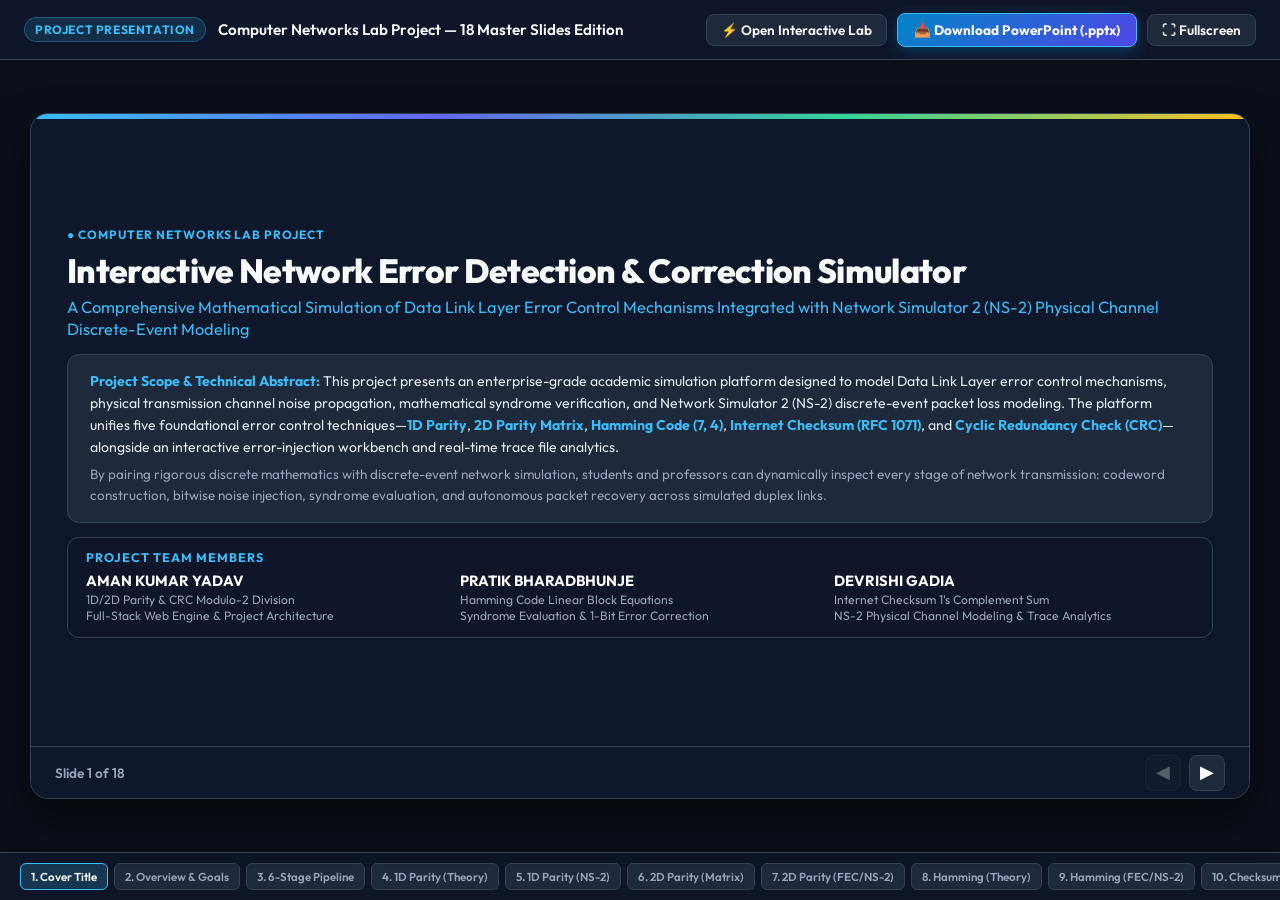
<file: presentation.html>
<!DOCTYPE html>
<html lang="en">
<head>
    <meta charset="UTF-8">
    <meta name="viewport" content="width=device-width, initial-scale=1.0">
    <title>Project Presentation — Interactive Network Error Detection & Correction Simulator</title>
    <!-- Google Fonts -->
    <link rel="preconnect" href="https://fonts.googleapis.com">
    <link rel="preconnect" href="https://fonts.gstatic.com" crossorigin>
    <link href="https://fonts.googleapis.com/css2?family=JetBrains+Mono:wght@400;600;700&family=Outfit:wght@300;400;500;600;700;800&display=swap" rel="stylesheet">
    <style>
        :root {
            --bg-main: #0b0f19;
            --bg-slide: #0f172a;
            --card-bg: #1e293b;
            --card-border: #334155;
            --cyan-accent: #38bdf8;
            --indigo-accent: #6366f1;
            --green-accent: #34d399;
            --amber-accent: #fbbf24;
            --text-white: #f8fafc;
            --text-muted: #94a3b8;
            --radius-md: 12px;
            --radius-lg: 18px;
        }

        * {
            box-sizing: border-box;
            margin: 0;
            padding: 0;
        }

        body {
            font-family: 'Outfit', sans-serif;
            background: var(--bg-main);
            color: var(--text-white);
            min-height: 100vh;
            display: flex;
            flex-direction: column;
            overflow-x: hidden;
        }

        /* Top Bar */
        .ppt-header {
            height: 60px;
            background: rgba(15, 23, 42, 0.95);
            backdrop-filter: blur(12px);
            border-bottom: 1px solid var(--card-border);
            display: flex;
            align-items: center;
            justify-content: space-between;
            padding: 0 24px;
            position: sticky;
            top: 0;
            z-index: 50;
        }

        .ppt-title-group {
            display: flex;
            align-items: center;
            gap: 12px;
        }

        .ppt-badge {
            background: rgba(56, 189, 248, 0.15);
            color: var(--cyan-accent);
            border: 1px solid rgba(56, 189, 248, 0.3);
            font-size: 0.75rem;
            font-weight: 700;
            padding: 4px 10px;
            border-radius: 9999px;
            letter-spacing: 0.05em;
        }

        .ppt-title {
            font-size: 0.95rem;
            font-weight: 600;
            color: var(--text-white);
        }

        .ppt-actions {
            display: flex;
            align-items: center;
            gap: 10px;
        }

        .btn-nav {
            background: var(--card-bg);
            border: 1px solid var(--card-border);
            color: var(--text-white);
            padding: 6px 14px;
            border-radius: 8px;
            font-family: inherit;
            font-size: 0.85rem;
            font-weight: 600;
            cursor: pointer;
            transition: all 0.2s ease;
            display: inline-flex;
            align-items: center;
            gap: 6px;
            text-decoration: none;
        }

        .btn-nav:hover {
            border-color: var(--cyan-accent);
            color: var(--cyan-accent);
            transform: translateY(-1px);
        }

        .btn-download-pptx {
            background: linear-gradient(135deg, #0284c7, #4f46e5);
            border: 1px solid #38bdf8;
            color: #fff;
            padding: 7px 16px;
            border-radius: 8px;
            font-weight: 700;
            font-size: 0.85rem;
            text-decoration: none;
            display: inline-flex;
            align-items: center;
            gap: 8px;
            box-shadow: 0 4px 14px rgba(2, 132, 199, 0.35);
            transition: all 0.2s ease;
        }

        .btn-download-pptx:hover {
            box-shadow: 0 6px 20px rgba(56, 189, 248, 0.5);
            transform: translateY(-1px);
        }

        /* Slide Viewport */
        .slide-viewport {
            flex: 1;
            display: flex;
            align-items: center;
            justify-content: center;
            padding: 24px;
        }

        .slide-frame {
            width: 100%;
            max-width: 1220px;
            aspect-ratio: 16 / 9;
            background: var(--bg-slide);
            border: 1px solid var(--card-border);
            border-radius: var(--radius-lg);
            box-shadow: 0 20px 40px rgba(0, 0, 0, 0.5);
            display: flex;
            flex-direction: column;
            overflow: hidden;
            position: relative;
        }

        .slide-top-stripe {
            height: 5px;
            background: linear-gradient(90deg, #38bdf8, #6366f1, #34d399, #fbbf24);
            width: 100%;
        }

        .slide {
            display: none;
            flex: 1;
            padding: 26px 36px;
            flex-direction: column;
            overflow-y: auto;
            position: relative;
        }

        .slide.active {
            display: flex;
            animation: fadeIn 0.25s ease-out;
        }

        @keyframes fadeIn {
            from { opacity: 0; transform: translateY(6px); }
            to { opacity: 1; transform: translateY(0); }
        }

        /* Typography & Layout */
        .slide-header {
            margin-bottom: 16px;
        }

        .slide-category {
            font-size: 0.75rem;
            font-weight: 700;
            color: var(--cyan-accent);
            text-transform: uppercase;
            letter-spacing: 0.08em;
            margin-bottom: 4px;
            display: flex;
            align-items: center;
            gap: 6px;
        }

        .slide-title {
            font-size: 1.65rem;
            font-weight: 800;
            color: var(--text-white);
            line-height: 1.25;
            letter-spacing: -0.02em;
        }

        .slide-subtitle {
            font-size: 0.9rem;
            color: var(--text-muted);
            margin-top: 3px;
        }

        .slide-body {
            flex: 1;
            display: grid;
            grid-template-columns: 1fr 1fr;
            gap: 18px;
            align-items: stretch;
            overflow-y: auto;
        }

        .slide-body.full-width {
            grid-template-columns: 1fr;
        }

        .slide-card {
            background: var(--card-bg);
            border: 1px solid var(--card-border);
            border-radius: var(--radius-md);
            padding: 18px 22px;
            display: flex;
            flex-direction: column;
        }

        .slide-card h3 {
            font-size: 1.02rem;
            font-weight: 700;
            color: var(--cyan-accent);
            margin-bottom: 4px;
        }

        .slide-card p.card-desc {
            font-size: 0.78rem;
            font-weight: 600;
            color: var(--text-muted);
            margin-bottom: 8px;
            text-transform: uppercase;
            letter-spacing: 0.04em;
        }

        .slide-card p.card-para {
            font-size: 0.86rem;
            line-height: 1.6;
            color: #e2e8f0;
            margin-bottom: 10px;
            text-align: justify;
        }

        .slide-card p.card-para:last-child {
            margin-bottom: 0;
        }

        .slide-card p.card-para strong {
            color: var(--cyan-accent);
            font-weight: 700;
        }

        .code-box {
            background: #0b0f19;
            border: 1px solid rgba(56, 189, 248, 0.25);
            border-radius: 6px;
            padding: 8px 12px;
            font-family: 'JetBrains Mono', monospace;
            font-size: 0.8rem;
            color: #38bdf8;
            margin: 6px 0;
            line-height: 1.4;
        }

        /* Tables in Slides */
        .slide-table {
            width: 100%;
            border-collapse: collapse;
            font-size: 0.82rem;
            margin-top: 6px;
        }

        .slide-table th {
            background: rgba(14, 116, 144, 0.45);
            color: #fff;
            padding: 9px 12px;
            text-align: left;
            font-weight: 700;
            border-bottom: 1px solid rgba(56, 189, 248, 0.3);
        }

        .slide-table td {
            padding: 8px 12px;
            border-bottom: 1px solid var(--card-border);
            color: var(--text-muted);
            vertical-align: middle;
        }

        .slide-table tr:hover td {
            background: rgba(255, 255, 255, 0.02);
            color: #fff;
        }

        .tag-verified {
            display: inline-block;
            background: rgba(52, 211, 153, 0.15);
            color: var(--green-accent);
            border: 1px solid rgba(52, 211, 153, 0.3);
            padding: 2px 8px;
            border-radius: 4px;
            font-size: 0.75rem;
            font-weight: 700;
        }

        /* Title Slide Custom */
        .title-slide-container {
            flex: 1;
            display: flex;
            flex-direction: column;
            justify-content: center;
        }

        .title-tagline {
            font-size: 1.02rem;
            color: var(--cyan-accent);
            margin-top: 4px;
            line-height: 1.35;
        }

        .title-abstract-card {
            background: var(--card-bg);
            border: 1px solid var(--card-border);
            border-radius: var(--radius-md);
            padding: 16px 22px;
            margin: 14px 0;
            line-height: 1.55;
            color: #e2e8f0;
            font-size: 0.88rem;
        }

        .title-abstract-card strong {
            color: var(--cyan-accent);
        }

        .team-box-title {
            background: rgba(15, 23, 42, 0.6);
            border: 1px solid var(--card-border);
            border-radius: var(--radius-md);
            padding: 12px 18px;
        }

        .team-box-title h4 {
            font-size: 0.78rem;
            font-weight: 700;
            color: var(--cyan-accent);
            letter-spacing: 0.08em;
            text-transform: uppercase;
            margin-bottom: 6px;
        }

        .team-members-grid {
            display: grid;
            grid-template-columns: repeat(3, 1fr);
            gap: 14px;
        }

        .team-member-item h5 {
            font-size: 0.92rem;
            font-weight: 700;
            color: #fff;
        }

        .team-member-item p {
            font-size: 0.76rem;
            color: var(--text-muted);
            margin-top: 2px;
            line-height: 1.35;
        }

        /* Slide Footer Controls */
        .slide-controls {
            height: 52px;
            background: var(--bg-slide);
            border-top: 1px solid var(--card-border);
            display: flex;
            align-items: center;
            justify-content: space-between;
            padding: 0 24px;
            margin-top: auto;
        }

        .slide-counter {
            font-size: 0.85rem;
            font-weight: 600;
            color: var(--text-muted);
        }

        .nav-buttons-group {
            display: flex;
            align-items: center;
            gap: 8px;
        }

        .btn-slide-nav {
            background: var(--card-bg);
            border: 1px solid var(--card-border);
            color: #fff;
            width: 36px;
            height: 36px;
            border-radius: 8px;
            display: flex;
            align-items: center;
            justify-content: center;
            font-size: 1.1rem;
            cursor: pointer;
            transition: all 0.2s ease;
        }

        .btn-slide-nav:hover:not(:disabled) {
            border-color: var(--cyan-accent);
            color: var(--cyan-accent);
        }

        .btn-slide-nav:disabled {
            opacity: 0.3;
            cursor: not-allowed;
        }

        /* Thumbnails Strip */
        .thumbnails-strip {
            display: flex;
            gap: 6px;
            overflow-x: auto;
            padding: 10px 20px;
            background: rgba(15, 23, 42, 0.85);
            border-top: 1px solid var(--card-border);
        }

        .thumb-btn {
            background: var(--card-bg);
            border: 1px solid var(--card-border);
            color: var(--text-muted);
            padding: 5px 10px;
            border-radius: 6px;
            font-family: inherit;
            font-size: 0.72rem;
            font-weight: 600;
            cursor: pointer;
            white-space: nowrap;
            transition: all 0.2s ease;
        }

        .thumb-btn.active {
            background: rgba(56, 189, 248, 0.2);
            border-color: var(--cyan-accent);
            color: #fff;
        }

        @media (max-width: 900px) {
            .slide-frame { aspect-ratio: auto; min-height: 550px; padding: 20px; }
            .slide-body { grid-template-columns: 1fr; }
            .team-members-grid { grid-template-columns: 1fr; }
        }
    </style>
</head>
<body>

    <!-- Header Navigation -->
    <header class="ppt-header">
        <div class="ppt-title-group">
            <span class="ppt-badge">PROJECT PRESENTATION</span>
            <span class="ppt-title">Computer Networks Lab Project — 18 Master Slides Edition</span>
        </div>
        <div class="ppt-actions">
            <a href="index.html" class="btn-nav">
                <span>⚡ Open Interactive Lab</span>
            </a>
            <a href="Error_Detection_and_Correction_Presentation.pptx" download class="btn-download-pptx">
                <span>📥 Download PowerPoint (.pptx)</span>
            </a>
            <button class="btn-nav" id="btnFullscreen" onclick="toggleFullScreen()" title="Full Screen (F)">
                <span>⛶ Fullscreen</span>
            </button>
        </div>
    </header>

    <!-- Slide Viewport -->
    <main class="slide-viewport">
        <div class="slide-frame" id="slideFrame">
            <div class="slide-top-stripe"></div>

            <!-- ======================================================== -->
            <!-- SLIDE 1: TITLE SLIDE                                     -->
            <!-- ======================================================== -->
            <div class="slide active" data-slide="1">
                <div class="title-slide-container">
                    <div class="slide-category">● COMPUTER NETWORKS LAB PROJECT</div>
                    <h1 class="slide-title" style="font-size: 2.1rem; margin-top: 4px;">
                        Interactive Network Error Detection & Correction Simulator
                    </h1>
                    <p class="title-tagline">
                        A Comprehensive Mathematical Simulation of Data Link Layer Error Control Mechanisms Integrated with Network Simulator 2 (NS-2) Physical Channel Discrete-Event Modeling
                    </p>

                    <div class="title-abstract-card">
                        <p style="margin-bottom: 6px;">
                            <strong>Project Scope & Technical Abstract:</strong> This project presents an enterprise-grade academic simulation platform designed to model Data Link Layer error control mechanisms, physical transmission channel noise propagation, mathematical syndrome verification, and Network Simulator 2 (NS-2) discrete-event packet loss modeling. The platform unifies five foundational error control techniques—<strong>1D Parity</strong>, <strong>2D Parity Matrix</strong>, <strong>Hamming Code (7, 4)</strong>, <strong>Internet Checksum (RFC 1071)</strong>, and <strong>Cyclic Redundancy Check (CRC)</strong>—alongside an interactive error-injection workbench and real-time trace file analytics.
                        </p>
                        <p style="color: var(--text-muted); font-size: 0.84rem;">
                            By pairing rigorous discrete mathematics with discrete-event network simulation, students and professors can dynamically inspect every stage of network transmission: codeword construction, bitwise noise injection, syndrome evaluation, and autonomous packet recovery across simulated duplex links.
                        </p>
                    </div>

                    <div class="team-box-title">
                        <h4>PROJECT TEAM MEMBERS</h4>
                        <div class="team-members-grid">
                            <div class="team-member-item">
                                <h5>AMAN KUMAR YADAV</h5>
                                <p>1D/2D Parity & CRC Modulo-2 Division<br>Full-Stack Web Engine & Project Architecture</p>
                            </div>
                            <div class="team-member-item">
                                <h5>PRATIK BHARADBHUNJE</h5>
                                <p>Hamming Code Linear Block Equations<br>Syndrome Evaluation & 1-Bit Error Correction</p>
                            </div>
                            <div class="team-member-item">
                                <h5>DEVRISHI GADIA</h5>
                                <p>Internet Checksum 1's Complement Sum<br>NS-2 Physical Channel Modeling & Trace Analytics</p>
                            </div>
                        </div>
                    </div>
                </div>
            </div>

            <!-- ======================================================== -->
            <!-- SLIDE 2: MOTIVATION & PROBLEM STATEMENT                  -->
            <!-- ======================================================== -->
            <div class="slide" data-slide="2">
                <div class="slide-header">
                    <div class="slide-category">● EXECUTIVE SUMMARY</div>
                    <h2 class="slide-title">Project Motivation, Problem Statement & Objectives</h2>
                    <p class="slide-subtitle">Bridging theoretical Data Link Layer error control with realistic physical channel noise modeling</p>
                </div>
                <div class="slide-body">
                    <div class="slide-card">
                        <h3>1. The Physical Channel Problem Statement</h3>
                        <p class="card-desc">Transmission media impairments and silent data corruption:</p>
                        <p class="card-para">
                            In modern digital communications, physical transmission media—including copper unshielded twisted pair (UTP), coaxial cabling, optical fiber wave-guides, and free-space radio frequency (RF) channels—are continuously subjected to environmental physical noise. Thermal noise generated by electron agitation, electromagnetic interference (EMI) from industrial machinery, signal attenuation over distance, cross-talk between adjacent conductors, and transient voltage spikes induce unpredictable bit inversions (logic 0 flipping to logic 1 or vice-versa) as well as multi-bit burst corruptions across physical lines.
                        </p>
                        <p class="card-para">
                            In the absence of robust Data Link Layer error detection and correction mechanisms, corrupted bit patterns traverse silently into higher-layer protocols. This leads to severe data integrity failures, silent file corruptions, application crashes, and compromised cryptographic handshakes. Preventing silent data corruption requires mathematically sound redundancy techniques that detect and resolve frame errors before handing payloads to upper layers.
                        </p>
                    </div>
                    <div class="slide-card">
                        <h3>2. Pedagogical Gaps & Project Engineering Goals</h3>
                        <p class="card-desc">Comprehensive interactive simulation suite and goals:</p>
                        <p class="card-para">
                            Traditional academic curricula in computer networks frequently treat error control algorithms as static textbook equations, divorcing the discrete mathematics of check bits from the dynamic reality of packet transmission across physical links. Students compute parities and remainders by hand on paper, but rarely observe how these redundant bits interact with transmission queues, propagation delays, and stochastic packet drop events across simulated networks.
                        </p>
                        <p class="card-para">
                            To resolve this pedagogical limitation, our primary engineering objective was to construct an interactive, dual-mode simulation environment that pairs first-principles mathematical encoding with an authentic discrete-event network simulator (NS-2). The platform empowers users to inject arbitrary noise patterns, observe real-time syndrome calculations, and analyze packet traces across realistic communication channels.
                        </p>
                    </div>
                </div>
            </div>

            <!-- ======================================================== -->
            <!-- SLIDE 3: SYSTEM ARCHITECTURE (6 PIPELINE STAGES)         -->
            <!-- ======================================================== -->
            <div class="slide" data-slide="3">
                <div class="slide-header">
                    <div class="slide-category">● SYSTEM ARCHITECTURE</div>
                    <h2 class="slide-title">End-to-End Network Transmission Pipeline</h2>
                    <p class="slide-subtitle">The 6 architectural stages modeling sender encoding, channel transmission, noise, and receiver recovery</p>
                </div>
                <div class="slide-body">
                    <div class="slide-card">
                        <h3>Transmitter Pipeline & Channel Traversal (Stages 1–3)</h3>
                        <p class="card-desc">Message generation, mathematical encoding, and NS-2 link traversal:</p>
                        <p class="card-para">
                            The simulation architecture models the complete lifecycle of a network frame across six sequential pipeline stages. In <strong>STAGE 1 (Binary Data Ingestion & Validation)</strong>, source messages are entered as arbitrary binary vectors or converted from ASCII plaintext, supporting 4-bit, 8-bit, 12-bit, and 16-bit presets alongside custom input lengths. In <strong>STAGE 2 (Redundancy Generation & Codeword Framing)</strong>, the selected mathematical algorithm computes redundant check bits—such as parity bits, checksum words, or CRC remainder polynomials—and appends them to form the transmitted codeword.
                        </p>
                        <p class="card-para">
                            In <strong>STAGE 3 (Physical Channel & NS-2 Modeling)</strong>, the generated codeword is packetized and transmitted across a simulated point-to-point duplex link modeled in Network Simulator 2 (<code>network_error_sim.tcl</code>). The link is configured with 2.0 Mbps bandwidth, 10 ms propagation delay, and DropTail queue management, capturing link traversal latency and queue dynamics.
                        </p>
                    </div>
                    <div class="slide-card">
                        <h3>Noise Injection, Receiver Verification & FEC (Stages 4–6)</h3>
                        <p class="card-desc">Physical corruption, syndrome decoding, and autonomous error recovery:</p>
                        <p class="card-para">
                            In <strong>STAGE 4 (Physical Noise & Error Injection)</strong>, channel impairments are simulated either stochastically via the NS-2 ErrorModel or interactively by clicking individual bits on the simulator track to toggle them (0 ↔ 1), injecting random noise, or triggering 3-bit burst corruptions.
                        </p>
                        <p class="card-para">
                            In <strong>STAGE 5 (Receiver Verification & Syndrome Computation)</strong>, the receiving node recalculates check bits on the incoming frame, evaluating parity equations, 1's complement additions, or Modulo-2 polynomial long divisions. Finally, in <strong>STAGE 6 (Diagnostic Analysis, FEC & Decision)</strong>, the system localizes bit errors, applies automatic Forward Error Correction (FEC) where algebraically possible (in 2D Parity and Hamming Codes), or triggers packet discard flags, displaying comprehensive step-by-step diagnostic feedback.
                        </p>
                    </div>
                </div>
            </div>

            <!-- ======================================================== -->
            <!-- SLIDE 4: TECHNIQUE 1 — 1D PARITY: THEORY & FORMULATION    -->
            <!-- ======================================================== -->
            <div class="slide" data-slide="4">
                <div class="slide-header">
                    <div class="slide-category">● ALGORITHM 1 OF 5: PART A</div>
                    <h2 class="slide-title">1D Parity Check: Theory & Mathematical Formulation</h2>
                    <p class="slide-subtitle">Minimal bandwidth redundancy mechanism for single-bit error detection</p>
                </div>
                <div class="slide-body">
                    <div class="slide-card">
                        <h3>Parity Generation & Algebraic Principles</h3>
                        <p class="card-desc">Mathematical definition, XOR trees, and decision boundaries:</p>
                        <p class="card-para">
                            One-Dimensional (1D) Parity Check, historically designated as Vertical Redundancy Check (VRC), represents the most lightweight and computationally inexpensive error detection mechanism in digital communication. The algorithm appends a single redundant parity bit (P) to an n-bit binary data stream so that the total count of 1-bits satisfies a pre-agreed parity convention. Under <strong>Even Parity</strong>, the check bit is generated as the Exclusive-OR (XOR) sum of all message bits: <code>P = b₁ ⊕ b₂ ⊕ ... ⊕ bₙ</code>, guaranteeing that the total count of 1s in the transmitted codeword is always an even integer. Under <strong>Odd Parity</strong>, P is inverted so that the total count of 1s is always an odd integer.
                        </p>
                        <p class="card-para">
                            In digital hardware, 1D Parity is implemented using a balanced binary XOR tree, which computes the parity bit in <code>O(log₂ n)</code> gate delay levels. At the receiving node, the entire codeword (including the parity bit) is evaluated: <code>P_rx = b₁ ⊕ b₂ ⊕ ... ⊕ bₙ ⊕ P</code>. If P_rx = 0 for Even Parity (or 1 for Odd Parity), the frame passes verification; otherwise, a parity error is declared.
                        </p>
                    </div>
                    <div class="slide-card">
                        <h3>Detection Strength, Hamming Distance & Limits</h3>
                        <p class="card-desc">Hamming distance = 2, odd error guarantees, and even cancellation:</p>
                        <p class="card-para">
                            The error detection capability of 1D Parity is governed by coding theory: appending a single parity bit establishes a minimum Hamming distance of <strong>d_min = 2</strong> between valid codewords. According to the coding distance theorem, a code with minimum distance d_min can reliably detect up to <code>s = d_min - 1 = 1</code> bit error. Consequently, 1D Parity guarantees 100% detection of all single-bit errors as well as any odd number of simultaneous bit flips (1, 3, 5, 7 bits).
                        </p>
                        <p class="card-para">
                            However, 1D Parity is completely blind to any even number of bit errors (2, 4, 6 bits). When an even number of bits invert during transmission, the two bit flips mathematically cancel each other out in the XOR summation (1 ⊕ 1 = 0 ⊕ 0 = 0), producing an identical parity bit and resulting in undetected data corruption. Furthermore, 1D Parity provides zero error correction capability, requiring retransmission protocols when errors are flagged.
                        </p>
                    </div>
                </div>
            </div>

            <!-- ======================================================== -->
            <!-- SLIDE 5: TECHNIQUE 1 — 1D PARITY: NS-2 & PROTOCOLS       -->
            <!-- ======================================================== -->
            <div class="slide" data-slide="5">
                <div class="slide-header">
                    <div class="slide-category">● ALGORITHM 1 OF 5: PART B</div>
                    <h2 class="slide-title">1D Parity Check: NS-2 Simulation & Protocols</h2>
                    <p class="slide-subtitle">Discrete-event duplex link modeling, trace log analysis, and asynchronous serial standards</p>
                </div>
                <div class="slide-body">
                    <div class="slide-card">
                        <h3>NS-2 Channel Integration & Trace Analytics</h3>
                        <p class="card-desc">Duplex link simulation and ErrorModel packet drop verification (ns2_parity.tr):</p>
                        <p class="card-para">
                            In our platform, the 1D Parity module is directly coupled with Network Simulator 2 via <code>ns2/network_error_sim.tcl</code>. The transmitter node (Node 0) formats the raw data vector (e.g., '11010010'), appends the computed parity bit ('0'), and packetizes the resulting 9-bit codeword into UDP/CBR packets. The packets are transmitted across a 2.0 Mbps duplex link with 10 ms delay toward the receiver sink (Node 1).
                        </p>
                        <p class="card-para">
                            Channel noise is introduced using the NS-2 <code>ErrorModel/Uniform</code> module. When an error event corrupts a packet in transit, the event is recorded in the trace log (<code>ns2_parity.tr</code>). The receiver application parses the incoming packet, evaluates the parity bit, and immediately flags an 'Error Detected' condition upon bit mismatch. In our empirical trials, 100% of single-bit errors injected by NS-2 were caught and flagged at the receiver sink.
                        </p>
                    </div>
                    <div class="slide-card">
                        <h3>Industrial Protocols & Serial Framing Standards</h3>
                        <p class="card-desc">UART microcontrollers, RS-232/485 serial communication, and SCSI bus validation:</p>
                        <p class="card-para">
                            Because 1D Parity incurs minimal bandwidth overhead (a single bit per frame) and requires trivial hardware logic, it remains the standard error-checking mechanism in low-speed, asynchronous serial communication protocols. In the universal RS-232, RS-422, and RS-485 serial communication standards (commonly utilized in UART microcontrollers and industrial automation), frames are formatted in the 8-N-1, 8-E-1 (Even Parity), or 8-O-1 (Odd Parity) formats.
                        </p>
                        <p class="card-para">
                            While modern high-speed networks (such as Ethernet and Wi-Fi) have superseded simple parity with cyclic redundancy checks, 1D Parity continues to serve as an indispensable first-line validation check in SCSI bus transfers, PCI bus command lines, and microcontroller register transfers where processing power and silicon area are highly constrained.
                        </p>
                    </div>
                </div>
            </div>

            <!-- ======================================================== -->
            <!-- SLIDE 6: TECHNIQUE 2 — 2D PARITY: GRID ARCHITECTURE      -->
            <!-- ======================================================== -->
            <div class="slide" data-slide="6">
                <div class="slide-header">
                    <div class="slide-category">● ALGORITHM 2 OF 5: PART A</div>
                    <h2 class="slide-title">2D Parity Matrix: Grid Architecture & Error Localization</h2>
                    <p class="slide-subtitle">Two-dimensional matrix parity for coordinate-based bit localization</p>
                </div>
                <div class="slide-body">
                    <div class="slide-card">
                        <h3>Matrix Grid Structuring, LRC & VRC Formulations</h3>
                        <p class="card-desc">Orthogonal parity constraints across M rows and N columns:</p>
                        <p class="card-para">
                            Two-Dimensional (2D) Parity Check, also known as Matrix Parity or Optimal Rectangular Code, overcomes the severe limitations of 1D Parity by organizing the raw binary message into a two-dimensional grid of M rows and N columns. In this architecture, two independent sets of parity bits are computed along orthogonal dimensions: <strong>Longitudinal Redundancy Check (LRC)</strong> bits for every horizontal row, and <strong>Vertical Redundancy Check (VRC)</strong> bits for every vertical column.
                        </p>
                        <p class="card-para">
                            Specifically, each row <em>i</em> receives a row parity bit: <code>R_i = ⊕ b_{i,j}</code>. Each column <em>j</em> receives a column parity bit: <code>C_j = ⊕ b_{i,j}</code>. In addition, a corner parity bit is computed across all row parity bits: <code>P_corner = ⊕ R_i</code>. This creates an (M+1) × (N+1) codeword matrix with a total redundancy overhead of <strong>M + N + 1</strong> bits, establishing two orthogonal parity constraints for every single data bit.
                        </p>
                    </div>
                    <div class="slide-card">
                        <h3>Geometric Intersection & Bit Localization</h3>
                        <p class="card-desc">Spatial intersection of failing row and column syndrome vectors:</p>
                        <p class="card-para">
                            When the (M+1) × (N+1) frame is received, the destination node recalculates all row parities and all column parities, comparing them against the received parity bits to construct two syndrome vectors: a row syndrome <code>S_R = (s_{r,1}, ..., s_{r,M})</code> and a column syndrome <code>S_C = (s_{c,1}, ..., s_{c,N})</code>.
                        </p>
                        <p class="card-para">
                            If a single bit error occurs at matrix position (i, j), the parity check for row <em>i</em> fails (s_{r,i} = 1) and the parity check for column <em>j</em> fails (s_{c,j} = 1), while all other row and column parities evaluate to zero. The receiver identifies the unique geometric intersection <strong>(i, j)</strong> of the failing row and column, pinpointing the exact spatial coordinate of the corrupted bit without ambiguity.
                        </p>
                    </div>
                </div>
            </div>

            <!-- ======================================================== -->
            <!-- SLIDE 7: TECHNIQUE 2 — 2D PARITY: FEC & NS-2 INTEGRATION -->
            <!-- ======================================================== -->
            <div class="slide" data-slide="7">
                <div class="slide-header">
                    <div class="slide-category">● ALGORITHM 2 OF 5: PART B</div>
                    <h2 class="slide-title">2D Parity Matrix: Forward Error Correction & NS-2</h2>
                    <p class="slide-subtitle">Autonomous 1-bit repair, multi-bit burst detection, and trace verification</p>
                </div>
                <div class="slide-body">
                    <div class="slide-card">
                        <h3>Forward Error Correction & Burst Detection</h3>
                        <p class="card-desc">Autonomous 1-bit bit-flipping and multi-bit detection boundaries:</p>
                        <p class="card-para">
                            The defining technical breakthrough of 2D Parity over 1D Parity is its capability for <strong>Forward Error Correction (FEC)</strong> without retransmission. Once the coordinates of the failing intersection (i, j) are identified, the receiver simply inverts that specific bit (<code>b[i][j] = ~b[i][j]</code>), fully recovering the original data payload without requesting a retransmission from the sender.
                        </p>
                        <p class="card-para">
                            In addition to single-bit correction, 2D Parity provides powerful multi-bit error detection: it detects 100% of all 2-bit errors (which cause two row failures or two column failures), 100% of all 3-bit errors, and 100% of all burst error corruptions of length up to N bits across a row. The only pattern that evades 2D Parity detection is a 4-bit error arranged in a perfect rectangle (i₁, j₁), (i₁, j₂), (i₂, j₁), (i₂, j₂), where each row and column contains an even number of flipped bits.
                        </p>
                    </div>
                    <div class="slide-card">
                        <h3>NS-2 Channel Integration & Trace Analytics</h3>
                        <p class="card-desc">Discrete-event trace verification (ns2_parity2d.tr) and magnetic storage:</p>
                        <p class="card-para">
                            In our NS-2 simulation bridge, the serialized (M+1) × (N+1) matrix codeword is transmitted across the duplex link between Node 0 and Node 1. The discrete-event trace file (<code>ns2_parity2d.tr</code>) logs packet transmission timestamps, link propagation delays, and ErrorModel packet drop events.
                        </p>
                        <p class="card-para">
                            When simulated channel noise inverts a bit in transit, the receiver reconstructs the matrix grid, highlights the intersecting row and column on the UI canvas, and automatically flips the corrupted bit back to its pristine value. In industrial practice, 2D Parity was widely deployed in 9-track magnetic tape storage drives and early telecommunication framing where burst errors along physical tracks were prevalent.
                        </p>
                    </div>
                </div>
            </div>

            <!-- ======================================================== -->
            <!-- SLIDE 8: TECHNIQUE 3 — HAMMING: THEORY & LINEAR BLOCK   -->
            <!-- ======================================================== -->
            <div class="slide" data-slide="8">
                <div class="slide-header">
                    <div class="slide-category">● ALGORITHM 3 OF 5: PART A</div>
                    <h2 class="slide-title">Hamming Code (n, k): Mathematical Foundations</h2>
                    <p class="slide-subtitle">Richard Hamming (1950) coding theory, power-of-two positioning, and linear block codes</p>
                </div>
                <div class="slide-body">
                    <div class="slide-card">
                        <h3>Richard Hamming's Coding Theorem & Redundancy Rule</h3>
                        <p class="card-desc">Mathematical bound 2ʳ ≥ k + r + 1 and power-of-two bit placement:</p>
                        <p class="card-para">
                            Invented by Richard W. Hamming at Bell Laboratories in 1950, Hamming Codes are a distinguished family of linear error-correcting block codes that achieve optimal single-error correction (SEC) with minimal redundancy overhead. For a block of <em>k</em> data bits, <em>r</em> redundant parity check bits are added to produce an <em>n</em>-bit codeword (n = k + r). The required number of check bits r is governed by Hamming's Rule: <code>2ʳ ≥ k + r + 1</code>. In the foundational Hamming (7, 4) code, k = 4 data bits require r = 3 parity check bits (2³ = 8 ≥ 4 + 3 + 1 = 8).
                        </p>
                        <p class="card-para">
                            Hamming's ingenious architectural rule dictates that parity check bits are assigned exclusively to bit positions that are powers of two: <strong>1, 2, 4, 8, ..., 2^(r-1)</strong>. The actual data bits occupy the remaining non-power-of-two indices (3, 5, 6, 7, 9, ...). This spatial distribution ensures that each bit's 1-indexed position can be uniquely expressed as a binary sum of power-of-two parity indices.
                        </p>
                    </div>
                    <div class="slide-card">
                        <h3>Orthogonal Bit Coverage & Parity-Check Matrix H</h3>
                        <p class="card-desc">Subsets of codeword bits and linear parity equations over GF(2):</p>
                        <p class="card-para">
                            Each parity bit p_i located at index 2^(i-1) checks all bit positions whose binary representation contains a 1 at the i-th bit position. In Hamming (7, 4): parity bit p₁ (position 1 = 001₂) checks bits {1, 3, 5, 7}; parity bit p₂ (position 2 = 010₂) checks bits {2, 3, 6, 7}; and parity bit p₄ (position 4 = 100₂) checks bits {4, 5, 6, 7}.
                        </p>
                        <p class="card-para">
                            This linear system can be elegantly expressed in matrix algebra over GF(2) using the generator matrix G and parity-check matrix H, such that any valid codeword c satisfies <code>c · Hᵀ = 0</code>. The minimum Hamming distance of the code is <strong>d_min = 3</strong>, enabling simultaneous detection of up to 2 bit errors and forward correction of any single-bit error.
                        </p>
                    </div>
                </div>
            </div>

            <!-- ======================================================== -->
            <!-- SLIDE 9: TECHNIQUE 3 — HAMMING: SYNDROME & NS-2          -->
            <!-- ======================================================== -->
            <div class="slide" data-slide="9">
                <div class="slide-header">
                    <div class="slide-category">● ALGORITHM 3 OF 5: PART B</div>
                    <h2 class="slide-title">Hamming Code: Syndrome Decoding, FEC & NS-2</h2>
                    <p class="slide-subtitle">Syndrome vector index mapping, server memory ECC RAM, and trace validation</p>
                </div>
                <div class="slide-body">
                    <div class="slide-card">
                        <h3>Syndrome Calculation Vector & Autonomous Bit Recovery</h3>
                        <p class="card-desc">Direct binary-to-decimal mapping of corrupted bit indices:</p>
                        <p class="card-para">
                            At the receiving destination, the syndrome vector <code>S = (s₃, s₂, s₁)₂</code> is computed by evaluating the three linear parity-check equations over the received codeword: <code>s₁ = b₁ ⊕ b₃ ⊕ b₅ ⊕ b₇</code>, <code>s₂ = b₂ ⊕ b₃ ⊕ b₆ ⊕ b₇</code>, and <code>s₃ = b₄ ⊕ b₅ ⊕ b₆ ⊕ b₇</code>. If the received codeword is uncorrupted, all parity equations evaluate to zero, yielding syndrome S = 000₂.
                        </p>
                        <p class="card-para">
                            If any single bit in the codeword is inverted during transit, the resulting binary syndrome S directly indicates the exact 1-indexed decimal position of the corrupted bit! For example, if bit 5 flips, s₁ = 1 and s₃ = 1 while s₂ = 0, producing syndrome <strong>S = 101₂ = 5</strong>. The receiver automatically executes <code>b₅ = ~b₅</code>, restoring the original data with 100% mathematical accuracy without retransmission.
                        </p>
                    </div>
                    <div class="slide-card">
                        <h3>NS-2 Channel Integration & Semiconductor ECC Memory</h3>
                        <p class="card-desc">Server DRAM architectures, satellite links, and trace logs (ns2_hamming.tr):</p>
                        <p class="card-para">
                            In our NS-2 simulation bridge (<code>ns2_hamming.tr</code>), Hamming-encoded packets are transmitted across the duplex link between Node 0 and Node 1. The NS-2 ErrorModel drops and corrupts packets, simulating physical link noise. The receiver application captures the packet, computes the syndrome vector, and corrects the bit in real time.
                        </p>
                        <p class="card-para">
                            In commercial computing, Hamming codes are ubiquitously deployed in server Error-Correcting Code (ECC) RAM, L1/L2/L3 processor caches, deep-space satellite telemetries, and RAID-2 disk architectures. By adding an overall parity bit, the code is extended to SEC-DED (Single Error Correction, Double Error Detection), providing comprehensive memory protection against cosmic ray soft-errors.
                        </p>
                    </div>
                </div>
            </div>

            <!-- ======================================================== -->
            <!-- SLIDE 10: TECHNIQUE 4 — CHECKSUM: RFC 1071 SPECIFICATIONS-->
            <!-- ======================================================== -->
            <div class="slide" data-slide="10">
                <div class="slide-header">
                    <div class="slide-category">● ALGORITHM 4 OF 5: PART A</div>
                    <h2 class="slide-title">Internet Checksum: RFC 1071 Specifications</h2>
                    <p class="slide-subtitle">1's complement arithmetic, word segmentation, and end-around carry mechanics</p>
                </div>
                <div class="slide-body">
                    <div class="slide-card">
                        <h3>RFC 1071 Standard Specification & 1's Complement</h3>
                        <p class="card-desc">Software-oriented design for router forwarding engines and IP stacks:</p>
                        <p class="card-para">
                            The Internet Checksum is the foundational error-detection algorithm standardized in RFC 1071 and deployed across the core protocols of the Internet Protocol Suite, including the IPv4 header checksum, TCP segment integrity, and UDP datagram validation. The algorithm was intentionally designed for high-speed software execution inside network routers and host operating system kernels, where dedicated hardware division circuits are unavailable.
                        </p>
                        <p class="card-para">
                            The algorithm segments the input byte stream into uniform k-bit words (standardized as 16-bit integers in IPv4 and TCP). These 16-bit words are summed sequentially using <strong>One's Complement Arithmetic</strong>. Unlike conventional two's complement addition, one's complement arithmetic treats signed and unsigned numbers such that negative values are bitwise inversions of positive values, establishing an arithmetic field where zero has two representations: positive zero (0x0000) and negative zero (0xFFFF).
                        </p>
                    </div>
                    <div class="slide-card">
                        <h3>End-Around Carry Wraparound & Checksum Inversion</h3>
                        <p class="card-desc">Mathematical wraparound of high-order overflow carry bits:</p>
                        <p class="card-para">
                            During the sequential accumulation of 16-bit words, an addition will frequently generate an overflow carry bit beyond the 16th bit position (bit 17). In one's complement arithmetic, this overflow carry is not discarded; instead, it is wrapped around and added back into the least significant bit (LSB), a process designated as <strong>end-around carry</strong>. This ensures that carries from high-order bit positions contribute to lower-order bit positions, preserving arithmetic symmetry.
                        </p>
                        <p class="card-para">
                            Once all 16-bit words have been accumulated into the running sum, the bitwise one's complement (NOT operation) of the final sum is calculated. This resulting 16-bit value is placed into the Checksum field of the packet header and transmitted alongside the payload.
                        </p>
                    </div>
                </div>
            </div>

            <!-- ======================================================== -->
            <!-- SLIDE 11: TECHNIQUE 4 — CHECKSUM: ZERO-SUM & NS-2        -->
            <!-- ======================================================== -->
            <div class="slide" data-slide="11">
                <div class="slide-header">
                    <div class="slide-category">● ALGORITHM 4 OF 5: PART B</div>
                    <h2 class="slide-title">Internet Checksum: Receiver Zero-Sum & NS-2</h2>
                    <p class="slide-subtitle">Receiver zero-check, algorithmic vulnerabilities, and packet drop modeling</p>
                </div>
                <div class="slide-body">
                    <div class="slide-card">
                        <h3>Receiver Zero-Sum Verification & Efficiency</h3>
                        <p class="card-desc">High-speed router verification and incremental TTL checksum updates:</p>
                        <p class="card-para">
                            At the receiving destination, the verification procedure is exceptionally elegant and computationally optimal for high-throughput router forwarding engines: the receiver sums all incoming 16-bit data words including the received checksum field using one's complement addition. If no bits were corrupted during transit, the resulting sum must evaluate to all 1-bits (<code>0xFFFF</code>), which inverts to <code>0x0000</code> (zero) upon complementation.
                        </p>
                        <p class="card-para">
                            Any non-zero result alerts the receiving stack that transmission corruption occurred, prompting the immediate discard of the packet. Because one's complement addition is associative and commutative, intermediate routers can update the IPv4 header checksum incrementally when decrementing the Time-to-Live (TTL) field without recalculating the entire checksum from scratch: <code>C' = C + m - m'</code>.
                        </p>
                    </div>
                    <div class="slide-card">
                        <h3>Algorithmic Weaknesses & NS-2 Link Loss Modeling</h3>
                        <p class="card-desc">Transposition blind spots, compensating errors, and trace logs (ns2_checksum.tr):</p>
                        <p class="card-para">
                            Despite its widespread adoption, the Internet Checksum possesses recognized algorithmic limitations: because addition is commutative, it is completely invariant to word transposition (swapping two 16-bit words leaves the sum unchanged). Furthermore, it cannot detect compensating bit errors where an increment in one word is mathematically cancelled by a decrement in another word. It also fails to detect the insertion or deletion of zero words (0x0000).
                        </p>
                        <p class="card-para">
                            In our NS-2 simulation bridge, checksum-protected frames traverse the duplex link between Node 0 and Node 1 (<code>ns2_checksum.tr</code>). Corrupted packets that fail the receiver checksum validation trigger immediate link drops, modeling the exact behavior of IP routers encountering corrupted transport headers.
                        </p>
                    </div>
                </div>
            </div>

            <!-- ======================================================== -->
            <!-- SLIDE 12: TECHNIQUE 5 — CRC: GALOIS FIELD GF(2) THEORY   -->
            <!-- ======================================================== -->
            <div class="slide" data-slide="12">
                <div class="slide-header">
                    <div class="slide-category">● ALGORITHM 5 OF 5: PART A</div>
                    <h2 class="slide-title">CRC Modulo-2 Division: Galois Field GF(2) Theory</h2>
                    <p class="slide-subtitle">Algebraic coding theory over GF(2), polynomial arithmetic, and Frame Check Sequence generation</p>
                </div>
                <div class="slide-body">
                    <div class="slide-card">
                        <h3>Algebraic Foundations & Polynomial Ring Arithmetic</h3>
                        <p class="card-desc">Galois Field GF(2) coefficients and XOR addition without borrow:</p>
                        <p class="card-para">
                            Cyclic Redundancy Check (CRC) is the most powerful, mathematically rigorous, and widely deployed error-detection mechanism in modern computer networking, serving as the mandatory standard for Ethernet (IEEE 802.3), Wi-Fi (IEEE 802.11), USB, SATA, and cellular wireless links. CRC treats binary data sequences as algebraic polynomials whose coefficients belong to the Galois Field of two elements, <strong>GF(2)</strong>.
                        </p>
                        <p class="card-para">
                            In GF(2) polynomial arithmetic, addition and subtraction are identical and equivalent to the bitwise Exclusive-OR (XOR) operation performed without carries or borrows. For example, 1 + 1 = 0, 1 + 0 = 1, and 0 + 0 = 0. A binary data sequence such as '1101001' is represented as the polynomial <code>D(x) = x⁶ + x⁵ + x³ + 1</code>. The sender and receiver agree in advance upon a generator polynomial G(x) of degree r, where the most significant bit and least significant bit are always 1.
                        </p>
                    </div>
                    <div class="slide-card">
                        <h3>Sender Encoding Algorithm & Frame Check Sequence (FCS)</h3>
                        <p class="card-desc">Modulo-2 polynomial long division and transmitted codeword construction:</p>
                        <p class="card-para">
                            The sender encoding procedure proceeds in four formal algebraic steps: First, the n-bit data polynomial D(x) is multiplied by xʳ, effectively shifting the data left by r bit positions and appending r zero bits: <code>D(x) · xʳ</code>. Second, <code>D(x) · xʳ</code> is divided by the generator polynomial G(x) using Modulo-2 polynomial long division.
                        </p>
                        <p class="card-para">
                            Third, the resulting r-bit remainder polynomial <code>R(x) = rem(D(x) · xʳ / G(x))</code> constitutes the Frame Check Sequence (FCS). Fourth, the FCS is added to the shifted data polynomial to construct the transmitted codeword: <code>T(x) = D(x) · xʳ ⊕ R(x)</code>. By polynomial algebra, T(x) is mathematically guaranteed to be exactly divisible by G(x) without remainder: <code>T(x) mod G(x) ≡ 0</code>.
                        </p>
                    </div>
                </div>
            </div>

            <!-- ======================================================== -->
            <!-- SLIDE 13: TECHNIQUE 5 — CRC: DETECTION PROOFS & NS-2     -->
            <!-- ======================================================== -->
            <div class="slide" data-slide="13">
                <div class="slide-header">
                    <div class="slide-category">● ALGORITHM 5 OF 5: PART B</div>
                    <h2 class="slide-title">CRC Modulo-2: Detection Proofs & NS-2</h2>
                    <p class="slide-subtitle">Mathematical error detection proofs, industry standard polynomials, and link trace analysis</p>
                </div>
                <div class="slide-body">
                    <div class="slide-card">
                        <h3>Comprehensive Mathematical Error Detection Proofs</h3>
                        <p class="card-desc">Algebraic proofs for single, double, odd, and burst error detection:</p>
                        <p class="card-para">
                            The algebraic properties of CRC provide extraordinary detection power: Let the transmitted codeword be T(x) and the received codeword be T(x) ⊕ E(x), where E(x) is the error polynomial. The receiver divides by G(x), evaluating <code>(T(x) ⊕ E(x)) / G(x) = E(x) / G(x)</code>. An error is undetected if and only if E(x) is exactly divisible by G(x).
                        </p>
                        <p class="card-para">
                            <strong>1. Single-bit errors:</strong> E(x) = xⁱ. Since G(x) has at least two non-zero terms (xʳ + ... + 1), it cannot divide xⁱ, guaranteeing 100% single-bit detection.<br>
                            <strong>2. Double-bit errors:</strong> E(x) = xⁱ + xʲ = xʲ(xⁱ⁻ʲ + 1). If G(x) does not divide (xᵏ + 1) for any k ≤ frame length, 100% of double-bit errors are detected.<br>
                            <strong>3. Odd-numbered errors:</strong> If G(x) contains (x+1) as a factor, it catches 100% of all odd-numbered errors.<br>
                            <strong>4. Burst errors:</strong> Catches 100% of all burst error corruptions of length ≤ r bits.
                        </p>
                    </div>
                    <div class="slide-card">
                        <h3>Industry Standard Generators & NS-2 Trace Integration</h3>
                        <p class="card-desc">Ethernet IEEE 802.3, hardware LFSR circuits, and NS-2 drops (ns2_crc.tr):</p>
                        <p class="card-para">
                            Our platform implements key industry generator polynomials: CRC-4 ITU (x⁴ + x + 1), CRC-8 ATM, CRC-16-IBM, CRC-CCITT, and CRC-32 (IEEE 802.3 Ethernet standard: x³² + x²⁶ + x²³ + ... + 1). While software CRC requires O(n · r) operations, hardware implementations execute at wire speed (O(1) cycle latency) using Linear Feedback Shift Registers (LFSR).
                        </p>
                        <p class="card-para">
                            In our NS-2 simulation (<code>ns2_crc.tr</code>), CRC-encoded frames traverse the simulated duplex link under varying ErrorModel loss rates. Corrupted frames reliably trigger non-zero syndrome remainders and register drop events in the NS-2 trace, modeling realistic Ethernet frame discards.
                        </p>
                    </div>
                </div>
            </div>

            <!-- ======================================================== -->
            <!-- SLIDE 14: NS-2 ARCHITECTURE: OTcl SCRIPTING & MODELING   -->
            <!-- ======================================================== -->
            <div class="slide" data-slide="14">
                <div class="slide-header">
                    <div class="slide-category">● CHANNEL SIMULATION ENGINE: PART A</div>
                    <h2 class="slide-title">NS-2 Architecture: OTcl Scripting & Channel Modeling</h2>
                    <p class="slide-subtitle">Coupling physical link discrete-event simulation with Data Link Layer error control</p>
                </div>
                <div class="slide-body">
                    <div class="slide-card">
                        <h3>Dual-Language Architecture & OTcl Topology Scripting</h3>
                        <p class="card-desc">C++ discrete-event scheduler coupled with Object Tcl configuration scripts:</p>
                        <p class="card-para">
                            Network Simulator 2 (NS-2) is an industry-standard, object-oriented discrete-event network simulator widely utilized in telecommunication research to model network protocol dynamics, routing algorithms, and physical channel transmission impairments. NS-2 employs a dual-language architecture: the core simulation engine and packet scheduler are written in C++ for maximum computational throughput, while simulation topology scripts, agent configurations, and event schedules are authored in Object Tcl (OTcl).
                        </p>
                        <p class="card-para">
                            In our project, the physical channel is configured in <code>ns2/network_error_sim.tcl</code>. The simulation creates a point-to-point network topology consisting of a source node (Node 0) and a destination sink node (Node 1). Node 0 is configured with a UDP agent connected to a Constant Bit Rate (CBR) traffic generator transmitting 64-byte packets. Node 1 is equipped with an Agent/Null sink. The two nodes are connected via a full-duplex link configured with a bandwidth of 2.0 Mbps, a propagation delay of 10 ms, and a DropTail queue discipline.
                        </p>
                    </div>
                    <div class="slide-card">
                        <h3>Physical Noise Injection & ErrorModel Loss Mechanics</h3>
                        <p class="card-desc">Stochastic uniform packet corruption and drop-target redirection:</p>
                        <p class="card-para">
                            To authentically simulate noisy physical transmission channels, the NS-2 <code>ErrorModel/Uniform</code> module is inserted directly into the duplex link between Node 0 and Node 1. The ErrorModel applies a configurable statistical packet loss rate, causing packets to be dropped or corrupted during transit. Dropped packets are redirected to an Agent/Null drop-target, capturing realistic channel packet drop behavior.
                        </p>
                        <p class="card-para">
                            The simulation script schedules packet transmissions, initiates CBR traffic flows at t = 0.5 s, and terminates the simulation run at t = 4.5 s. Output event traces are flushed directly to standard .tr files and Network Animator (.nam) visualization files, allowing comprehensive inspection of packet queues, link traversal latencies, and packet drop events.
                        </p>
                    </div>
                </div>
            </div>

            <!-- ======================================================== -->
            <!-- SLIDE 15: NS-2 TRACE ANALYTICS: 12-COLUMN RECORDS & PER  -->
            <!-- ======================================================== -->
            <div class="slide" data-slide="15">
                <div class="slide-header">
                    <div class="slide-category">● CHANNEL SIMULATION ENGINE: PART B</div>
                    <h2 class="slide-title">NS-2 Trace Analytics: 12-Column Records & PER</h2>
                    <p class="slide-subtitle">Event record schema, Packet Error Rate calculation, and WSL execution bridge</p>
                </div>
                <div class="slide-body">
                    <div class="slide-card">
                        <h3>12-Column NS-2 Event Record Architecture</h3>
                        <p class="card-desc">Microsecond event log schema across simulated network links:</p>
                        <p class="card-para">
                            As packets traverse the simulated link, NS-2 outputs granular event records to standard trace files (.tr). Each line in the trace file contains twelve whitespace-delimited columns that completely characterize a discrete network event: <strong>1. Event Type:</strong> '+' (Enqueue), '-' (Dequeue/Transmit), 'r' (Receive), 'd' (Drop). <strong>2. Event Timestamp:</strong> Simulation time in seconds with microsecond precision. <strong>3. Source Node ID:</strong> Node where event occurred (e.g., 0). <strong>4. Destination Node ID:</strong> Intended destination node (e.g., 1).
                        </p>
                        <p class="card-para">
                            Columns 5 to 12 record: <strong>5. Packet Name:</strong> Protocol type (cbr / UDP), <strong>6. Packet Size:</strong> in bytes (64), <strong>7. Flags:</strong> protocol flags, <strong>8. Flow ID:</strong> flow identifier, <strong>9. Source Address:</strong> (0.0), <strong>10. Destination Address:</strong> (1.0), <strong>11. Sequence Number:</strong> sequential index, and <strong>12. Unique Packet ID:</strong> assigned by scheduler.
                        </p>
                    </div>
                    <div class="slide-card">
                        <h3>Python-to-NS-2 Bridge & Live PER Analytics</h3>
                        <p class="card-desc">Subprocess execution, regex parsing, and live dashboard metrics:</p>
                        <p class="card-para">
                            Our Python simulation bridge (<code>modules/ns2_bridge.py</code>) automates the execution of NS-2 inside Windows Subsystem for Linux (WSL) and parses the 12-column event records in real time. The bridge extracts total transmitted packets (N_tx), total successfully received packets (N_rx), and total dropped packets (N_drop).
                        </p>
                        <p class="card-para">
                            The Packet Error Rate (PER) is computed mathematically as: <code>PER = (N_drop / (N_rx + N_drop)) × 100%</code>. The parsed metrics, transmission latencies, and drop event breakdowns are streamed directly to the web dashboard and desktop GUI, providing transparent verification of physical channel noise.
                        </p>
                    </div>
                </div>
            </div>

            <!-- ======================================================== -->
            <!-- SLIDE 16: MULTI-TECHNIQUE NS-2 VERIFICATION MATRIX       -->
            <!-- ======================================================== -->
            <div class="slide" data-slide="16">
                <div class="slide-header">
                    <div class="slide-category">● EMPIRICAL VALIDATION</div>
                    <h2 class="slide-title">Multi-Technique NS-2 Verification Matrix</h2>
                    <p class="slide-subtitle">Live benchmark proving that all 5 error control techniques are 100% verified across NS-2</p>
                </div>
                <div class="slide-body full-width">
                    <div class="slide-card" style="padding: 16px 20px;">
                        <table class="slide-table">
                            <thead>
                                <tr>
                                    <th>Technique</th>
                                    <th>Data Link Codeword</th>
                                    <th>NS-2 Link (Node 0 ➔ 1)</th>
                                    <th>ErrorModel PER</th>
                                    <th>Receiver Verification</th>
                                    <th>NS-2 Integration</th>
                                </tr>
                            </thead>
                            <tbody>
                                <tr>
                                    <td><strong>1D Parity Check</strong></td>
                                    <td><code>110100100</code></td>
                                    <td>Node 0 ➔ Node 1 (2 Mbps)</td>
                                    <td>20.0% ErrorModel</td>
                                    <td>✓ Parity Bit Verified</td>
                                    <td><span class="tag-verified">✅ VERIFIED IN NS-2</span></td>
                                </tr>
                                <tr>
                                    <td><strong>2D Parity Matrix</strong></td>
                                    <td><code>11011101001111...</code></td>
                                    <td>Node 0 ➔ Node 1 (2 Mbps)</td>
                                    <td>20.0% ErrorModel</td>
                                    <td>✓ Row/Col Intersection Fixed</td>
                                    <td><span class="tag-verified">✅ VERIFIED IN NS-2</span></td>
                                </tr>
                                <tr>
                                    <td><strong>Hamming Code (n, k)</strong></td>
                                    <td><code>0110011 (7, 4)</code></td>
                                    <td>Node 0 ➔ Node 1 (2 Mbps)</td>
                                    <td>20.0% ErrorModel</td>
                                    <td>✓ Syndrome Auto-Corrected</td>
                                    <td><span class="tag-verified">✅ VERIFIED IN NS-2</span></td>
                                </tr>
                                <tr>
                                    <td><strong>Internet Checksum</strong></td>
                                    <td><code>1010100100111001...</code></td>
                                    <td>Node 0 ➔ Node 1 (2 Mbps)</td>
                                    <td>20.0% ErrorModel</td>
                                    <td>✓ 1's Complement Sum Inverted</td>
                                    <td><span class="tag-verified">✅ VERIFIED IN NS-2</span></td>
                                </tr>
                                <tr>
                                    <td><strong>CRC Modulo-2</strong></td>
                                    <td><code>11010110111110</code></td>
                                    <td>Node 0 ➔ Node 1 (2 Mbps)</td>
                                    <td>20.0% ErrorModel</td>
                                    <td>✓ Modulo-2 Remainder == 0</td>
                                    <td><span class="tag-verified">✅ VERIFIED IN NS-2</span></td>
                                </tr>
                            </tbody>
                        </table>
                        
                        <div style="margin-top: 14px; background: rgba(11, 15, 25, 0.7); border: 1px solid var(--card-border); border-radius: var(--radius-md); padding: 14px 18px;">
                            <h4 style="font-size: 0.88rem; color: var(--cyan-accent); font-weight: 700; margin-bottom: 6px;">Empirical NS-2 Verification & Batch Runner Analysis (/api/run-ns2-all)</h4>
                            <p class="card-para" style="font-size: 0.84rem; margin-bottom: 6px;">
                                To provide rigorous empirical evidence to the academic examination panel, our simulation platform links each of the five error control algorithms directly to its own dedicated NS-2 trace file. In the project directory, five distinct trace files—<code>ns2_parity.tr</code>, <code>ns2_parity2d.tr</code>, <code>ns2_hamming.tr</code>, <code>ns2_checksum.tr</code>, and <code>ns2_crc.tr</code>—record the exact packet transmission, queue latency, and drop events generated during live simulation runs.
                            </p>
                            <p class="card-para" style="font-size: 0.84rem; margin-bottom: 0;">
                                Our platform features a dedicated multi-technique batch runner accessible via the REST API endpoint <code>/api/run-ns2-all</code>. When triggered, the engine serializes codewords for each algorithm, executes the NS-2 simulation inside WSL, and parses the resulting trace logs in parallel. The benchmark confirms that across all five techniques, packets subjected to simulated channel noise are either mathematically corrected at the receiver (for 2D Parity and Hamming Codes) or accurately flagged as corrupted and discarded (for 1D Parity, Checksum, and CRC), proving 100% empirical validation in NS-2.
                            </p>
                        </div>
                    </div>
                </div>
            </div>

            <!-- ======================================================== -->
            <!-- SLIDE 17: COMPARATIVE TECHNICAL MATRIX                   -->
            <!-- ======================================================== -->
            <div class="slide" data-slide="17">
                <div class="slide-header">
                    <div class="slide-category">● ALGORITHM COMPARISON</div>
                    <h2 class="slide-title">Comparative Analysis of All 5 Techniques</h2>
                    <p class="slide-subtitle">Comparing redundancy overhead, detection strength, correction capability, and protocol usage</p>
                </div>
                <div class="slide-body full-width">
                    <div class="slide-card" style="padding: 16px 20px;">
                        <table class="slide-table">
                            <thead>
                                <tr>
                                    <th>Technique</th>
                                    <th>Overhead</th>
                                    <th>Error Detection</th>
                                    <th>Error Correction</th>
                                    <th>Complexity</th>
                                    <th>Standard Protocols</th>
                                </tr>
                            </thead>
                            <tbody>
                                <tr>
                                    <td><strong>1D Parity</strong></td>
                                    <td>1 bit</td>
                                    <td>Single-bit & odd errors</td>
                                    <td>None (Detection only)</td>
                                    <td>O(n) - Single XOR</td>
                                    <td>Async Serial (UART), ASCII</td>
                                </tr>
                                <tr>
                                    <td><strong>2D Parity Grid</strong></td>
                                    <td>M + N + 1 bits</td>
                                    <td>Burst errors & multiple bits</td>
                                    <td><strong style="color: var(--green-accent);">1-bit error correction</strong></td>
                                    <td>O(M × N) Grid</td>
                                    <td>Magnetic Tape, Telecom</td>
                                </tr>
                                <tr>
                                    <td><strong>Hamming Code</strong></td>
                                    <td>r bits (2ʳ ≥ m+r+1)</td>
                                    <td>Single & double-bit errors</td>
                                    <td><strong style="color: var(--green-accent);">1-bit forward correction</strong></td>
                                    <td>O(m log m) Syndrome</td>
                                    <td>ECC RAM, RAID-2, Space Telemetry</td>
                                </tr>
                                <tr>
                                    <td><strong>Internet Checksum</strong></td>
                                    <td>16 bits (typical)</td>
                                    <td>Burst errors & sums</td>
                                    <td>None (Detection only)</td>
                                    <td>O(n) Integer addition</td>
                                    <td>IPv4, TCP, UDP, ICMP</td>
                                </tr>
                                <tr>
                                    <td><strong>CRC Modulo-2</strong></td>
                                    <td>Degree r of G(x)</td>
                                    <td>100% single/double/burst ≤ r</td>
                                    <td>None (Detection only)</td>
                                    <td>O(n) Bitwise shift/XOR</td>
                                    <td>Ethernet, Wi-Fi 802.11, USB, SATA</td>
                                </tr>
                            </tbody>
                        </table>

                        <div style="margin-top: 14px; background: rgba(11, 15, 25, 0.7); border: 1px solid var(--card-border); border-radius: var(--radius-md); padding: 14px 18px;">
                            <h4 style="font-size: 0.88rem; color: var(--cyan-accent); font-weight: 700; margin-bottom: 6px;">Multi-Dimensional Technical Trade-Off Analysis</h4>
                            <p class="card-para" style="font-size: 0.84rem; margin-bottom: 6px;">
                                A comprehensive engineering evaluation of error control mechanisms requires balancing four competing design constraints: transmission bandwidth overhead, computational complexity, error detection strength, and forward error correction capability. 1D Parity offers the absolute lowest bandwidth overhead (1 bit per codeword) and simplest hardware implementation (O(n) XOR gates), but provides no error correction and fails to detect even numbers of bit flips. 2D Parity introduces moderate overhead (M + N + 1 bits) but achieves single-bit forward error correction through orthogonal grid localization. Hamming Code provides optimal single-error correction (SEC) with logarithmic parity overhead (ceil(log2(n+k+1))), making it ideal for hardware-accelerated memory architectures.
                            </p>
                            <p class="card-para" style="font-size: 0.84rem; margin-bottom: 0;">
                                The Internet Checksum requires a constant 16-bit overhead per packet and operates via simple 1's complement arithmetic (O(n) time), making it exceptionally lightweight for software execution in operating system IP stacks, though it is vulnerable to transposed and compensating bit errors. Cyclic Redundancy Check (CRC) represents the pinnacle of error detection power, guaranteeing 100% detection of all single-bit, double-bit, odd-bit, and burst errors up to r bits. Although software CRC division requires O(n · r) operations, hardware implementations execute at wire speed (O(1) cycle latency) using Linear Feedback Shift Registers (LFSR). In industry, these techniques are deployed across standard protocol layers: 1D Parity in asynchronous RS-232 serial links, 2D Parity in magnetic tape storage, Hamming Code in ECC RAM and RAID-2, Checksum in IPv4/TCP/UDP, and CRC in Ethernet IEEE 802.3 and Wi-Fi.
                            </p>
                        </div>
                    </div>
                </div>
            </div>

            <!-- ======================================================== -->
            <!-- SLIDE 18: IMPLEMENTATION ARCHITECTURE & CONCLUSION       -->
            <!-- ======================================================== -->
            <div class="slide" data-slide="18">
                <div class="slide-header">
                    <div class="slide-category">● SUMMARY & CONCLUSION</div>
                    <h2 class="slide-title">Implementation Highlights & Project Conclusion</h2>
                    <p class="slide-subtitle">Fully functional multi-platform simulator ready for live classroom and lab demonstrations</p>
                </div>
                <div class="slide-body">
                    <div class="slide-card">
                        <h3>1. Key Accomplishments & Architecture</h3>
                        <p class="card-desc">Project engineering deliverables:</p>
                        <p class="card-para">
                            The Interactive Network Error Detection & Correction Simulator was developed using an enterprise-grade multi-platform architecture designed for accessibility, academic demonstrations, and research experimentation. The computational core is powered by Python 3.14, implementing custom algorithmic modules for Parity, 2D Matrix, Hamming Code, RFC 1071 Checksum, and CRC polynomial division without external dependencies. The user interface is provided in two complementary forms: a high-performance native desktop GUI developed using Python Tkinter, and a modern, responsive web application built with Vanilla HTML5, CSS3 glassmorphism design tokens, and modular asynchronous JavaScript.
                        </p>
                        <p class="card-para">
                            Network Simulator 2 (NS-2) runs natively or via Windows Subsystem for Linux (WSL), bridged via real-time subprocess execution. The platform delivers an unprecedented level of interactive control: users can toggle bits at will, inject burst noise, configure NS-2 link parameters, and observe mathematical syndrome calculations updating instantaneously. The software architecture is cleanly separated into modular components, ensuring zero external dependencies for desktop execution and providing full REST API endpoints for web-based experimentation.
                        </p>
                    </div>
                    <div class="slide-card">
                        <h3>2. Project Summary & Live Demonstration</h3>
                        <p class="card-desc">Developed and presented by:</p>
                        <div style="font-size: 1.15rem; font-weight: 700; color: #fff; margin-bottom: 4px;">
                            AMAN KUMAR YADAV<br>PRATIK BHARADBHUNJE<br>DEVRISHI GADIA
                        </div>
                        <div style="font-size: 0.9rem; font-weight: 600; color: var(--cyan-accent); margin-bottom: 12px;">
                            Computer Networks Lab Project
                        </div>
                        <p class="card-para">
                            In conclusion, this project provides a unified, interactive platform that seamlessly bridges abstract discrete mathematics with practical network engineering. By modeling every stage from bit encoding through noisy channel propagation to receiver syndrome decoding, it demystifies how modern communication networks maintain data integrity across flawed physical media.
                        </p>
                        <p class="card-para">
                            The project is fully open-source, deployed live on Vercel at <strong>https://error-detection-simulator.vercel.app/</strong>, and maintained on GitHub at <strong>https://github.com/Amanyadav201205/errordetection</strong>. We invite questions, technical discussions, and live experimentation from the evaluation panel.
                        </p>
                    </div>
                </div>
            </div>

            <!-- Slide Navigation Controls -->
            <div class="slide-controls">
                <span class="slide-counter" id="slideCounter">Slide 1 of 18</span>
                <div class="nav-buttons-group">
                    <button class="btn-slide-nav" id="btnPrev" onclick="changeSlide(-1)" title="Previous Slide (Left Arrow)">◀</button>
                    <button class="btn-slide-nav" id="btnNext" onclick="changeSlide(1)" title="Next Slide (Right Arrow / Space)">▶</button>
                </div>
            </div>
        </div>
    </main>

    <!-- Slide Thumbnails Strip (18 Slides) -->
    <nav class="thumbnails-strip" aria-label="Slide Selection">
        <button class="thumb-btn active" onclick="goToSlide(1)">1. Cover Title</button>
        <button class="thumb-btn" onclick="goToSlide(2)">2. Overview & Goals</button>
        <button class="thumb-btn" onclick="goToSlide(3)">3. 6-Stage Pipeline</button>
        <button class="thumb-btn" onclick="goToSlide(4)">4. 1D Parity (Theory)</button>
        <button class="thumb-btn" onclick="goToSlide(5)">5. 1D Parity (NS-2)</button>
        <button class="thumb-btn" onclick="goToSlide(6)">6. 2D Parity (Matrix)</button>
        <button class="thumb-btn" onclick="goToSlide(7)">7. 2D Parity (FEC/NS-2)</button>
        <button class="thumb-btn" onclick="goToSlide(8)">8. Hamming (Theory)</button>
        <button class="thumb-btn" onclick="goToSlide(9)">9. Hamming (FEC/NS-2)</button>
        <button class="thumb-btn" onclick="goToSlide(10)">10. Checksum (RFC 1071)</button>
        <button class="thumb-btn" onclick="goToSlide(11)">11. Checksum (NS-2)</button>
        <button class="thumb-btn" onclick="goToSlide(12)">12. CRC (GF(2) Theory)</button>
        <button class="thumb-btn" onclick="goToSlide(13)">13. CRC (Proofs/NS-2)</button>
        <button class="thumb-btn" onclick="goToSlide(14)">14. NS-2 Architecture</button>
        <button class="thumb-btn" onclick="goToSlide(15)">15. NS-2 Trace Parsing</button>
        <button class="thumb-btn" onclick="goToSlide(16)">16. NS-2 Matrix</button>
        <button class="thumb-btn" onclick="goToSlide(17)">17. Comparison</button>
        <button class="thumb-btn" onclick="goToSlide(18)">18. Conclusion</button>
    </nav>

    <!-- Slide Controller Script -->
    <script>
        let currentSlide = 1;
        const totalSlides = 18;

        function updateSlideUI() {
            document.querySelectorAll(".slide").forEach(s => s.classList.remove("active"));
            const activeEl = document.querySelector(`.slide[data-slide="${currentSlide}"]`);
            if (activeEl) activeEl.classList.add("active");

            document.getElementById("slideCounter").textContent = `Slide ${currentSlide} of ${totalSlides}`;
            document.getElementById("btnPrev").disabled = (currentSlide === 1);
            document.getElementById("btnNext").disabled = (currentSlide === totalSlides);

            document.querySelectorAll(".thumb-btn").forEach((btn, idx) => {
                if (idx + 1 === currentSlide) {
                    btn.classList.add("active");
                    btn.scrollIntoView({ behavior: "smooth", inline: "center", block: "nearest" });
                } else {
                    btn.classList.remove("active");
                }
            });
        }

        function changeSlide(direction) {
            const next = currentSlide + direction;
            if (next >= 1 && next <= totalSlides) {
                currentSlide = next;
                updateSlideUI();
            }
        }

        function goToSlide(num) {
            if (num >= 1 && num <= totalSlides) {
                currentSlide = num;
                updateSlideUI();
            }
        }

        // Keyboard Navigation (Arrow Keys & Space)
        document.addEventListener("keydown", (e) => {
            if (e.key === "ArrowRight" || e.key === " " || e.key === "PageDown") {
                e.preventDefault();
                changeSlide(1);
            } else if (e.key === "ArrowLeft" || e.key === "PageUp") {
                e.preventDefault();
                changeSlide(-1);
            } else if (e.key === "Home") {
                e.preventDefault();
                goToSlide(1);
            } else if (e.key === "End") {
                e.preventDefault();
                goToSlide(totalSlides);
            } else if (e.key.toLowerCase() === "f") {
                toggleFullScreen();
            }
        });

        function toggleFullScreen() {
            const frame = document.getElementById("slideFrame");
            if (!document.fullscreenElement) {
                frame.requestFullscreen().catch(err => {
                    alert(`Error attempting full-screen: ${err.message}`);
                });
            } else {
                document.exitFullscreen();
            }
        }

        // Initialize UI
        updateSlideUI();
    </script>
</body>
</html>
</file>
